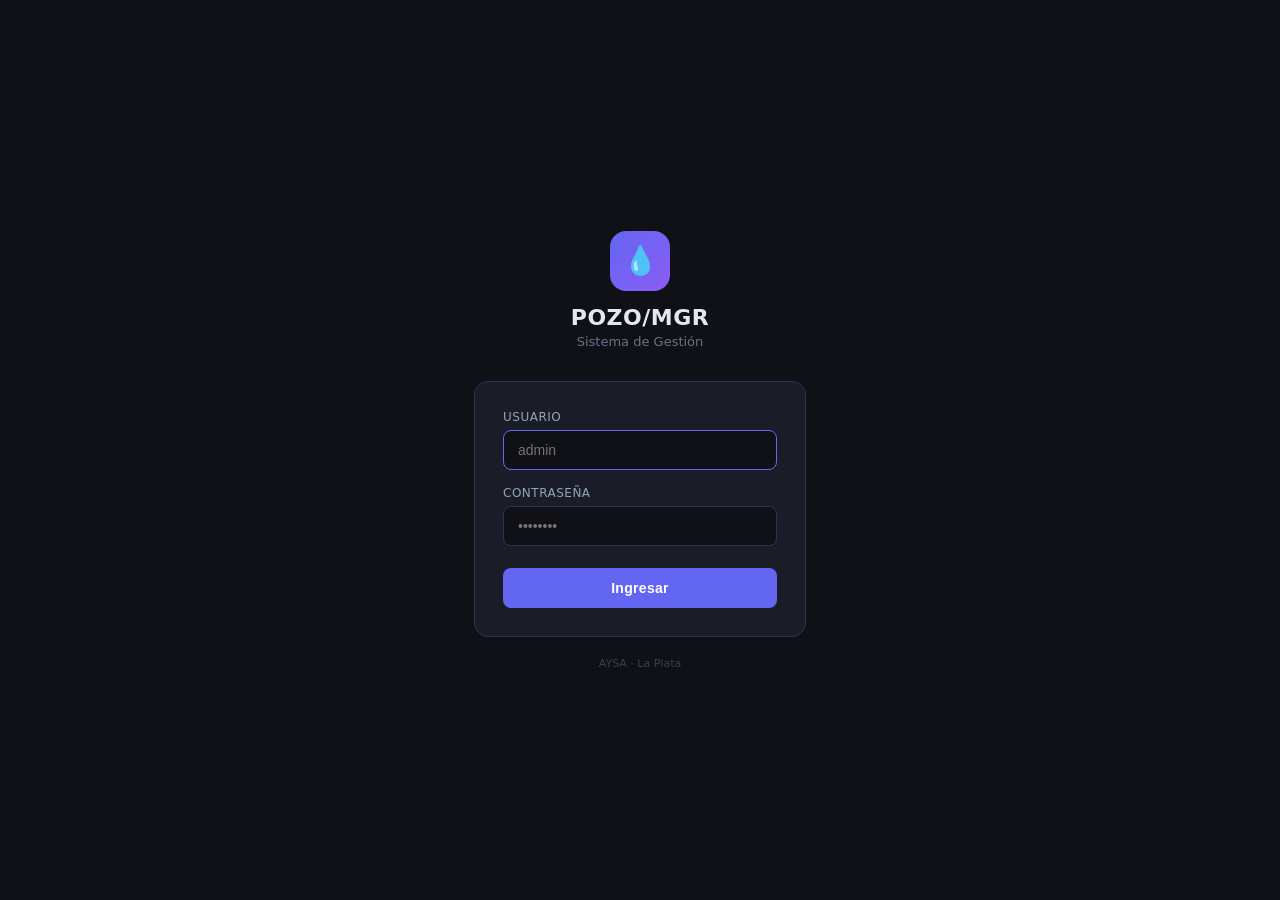
<file: templates/login.html>
<!DOCTYPE html>
<html lang="es">
<head>
<meta charset="UTF-8">
<meta name="viewport" content="width=device-width, initial-scale=1.0">
<title>POZO/MGR — Ingresar</title>
<style>
  *, *::before, *::after { box-sizing: border-box; margin: 0; padding: 0; }
  body {
    font-family: 'Segoe UI', system-ui, sans-serif;
    background: #0f1117;
    min-height: 100vh;
    display: flex;
    align-items: center;
    justify-content: center;
    color: #e2e8f0;
  }
  .login-wrap {
    width: 100%;
    max-width: 380px;
    padding: 24px;
  }
  .logo {
    text-align: center;
    margin-bottom: 32px;
  }
  .logo-icon {
    width: 60px;
    height: 60px;
    background: linear-gradient(135deg, #6366f1, #8b5cf6);
    border-radius: 16px;
    display: inline-flex;
    align-items: center;
    justify-content: center;
    font-size: 28px;
    margin-bottom: 14px;
  }
  .logo-title {
    font-size: 22px;
    font-weight: 700;
    color: #e2e8f0;
    letter-spacing: 0.5px;
  }
  .logo-sub {
    font-size: 13px;
    color: #64748b;
    margin-top: 4px;
  }
  .card {
    background: #1a1d27;
    border: 1px solid #2e3350;
    border-radius: 14px;
    padding: 28px;
  }
  .field {
    margin-bottom: 16px;
  }
  .field label {
    display: block;
    font-size: 12px;
    color: #94a3b8;
    margin-bottom: 6px;
    text-transform: uppercase;
    letter-spacing: 0.5px;
  }
  .field input {
    width: 100%;
    background: #0f1117;
    border: 1px solid #2e3350;
    border-radius: 8px;
    padding: 11px 14px;
    color: #e2e8f0;
    font-size: 14px;
    outline: none;
    transition: border-color 0.2s;
  }
  .field input:focus {
    border-color: #6366f1;
  }
  .btn-login {
    width: 100%;
    background: #6366f1;
    color: #fff;
    border: none;
    border-radius: 8px;
    padding: 12px;
    font-size: 14px;
    font-weight: 600;
    cursor: pointer;
    margin-top: 6px;
    transition: background 0.2s;
    letter-spacing: 0.3px;
  }
  .btn-login:hover { background: #5457d4; }
  .btn-login:disabled { opacity: 0.6; cursor: not-allowed; }
  .error-msg {
    background: #3b1515;
    border: 1px solid #ef4444;
    border-radius: 8px;
    padding: 10px 14px;
    color: #fca5a5;
    font-size: 13px;
    margin-bottom: 16px;
    display: none;
  }
  .footer-txt {
    text-align: center;
    font-size: 11px;
    color: #334155;
    margin-top: 20px;
  }
</style>
</head>
<body>

<div class="login-wrap">
  <div class="logo">
    <div class="logo-icon">💧</div>
    <div class="logo-title">POZO/MGR</div>
    <div class="logo-sub">Sistema de Gestión</div>
  </div>

  <div class="card">
    <div class="error-msg" id="err"></div>

    <div class="field">
      <label>Usuario</label>
      <input type="text" id="username" placeholder="admin" autocomplete="username" autofocus>
    </div>

    <div class="field">
      <label>Contraseña</label>
      <input type="password" id="password" placeholder="••••••••" autocomplete="current-password">
    </div>

    <button class="btn-login" id="btn" onclick="doLogin()">Ingresar</button>
  </div>

  <div class="footer-txt">AYSA · La Plata</div>
</div>

<script>
  document.addEventListener('keydown', e => {
    if (e.key === 'Enter') doLogin();
  });

  async function doLogin() {
    const username = document.getElementById('username').value.trim();
    const password = document.getElementById('password').value;
    const err = document.getElementById('err');
    const btn = document.getElementById('btn');

    if (!username || !password) {
      err.textContent = 'Ingresá usuario y contraseña';
      err.style.display = 'block';
      return;
    }

    btn.disabled = true;
    btn.textContent = 'Ingresando...';
    err.style.display = 'none';

    try {
      const res = await fetch('/login', {
        method: 'POST',
        headers: { 'Content-Type': 'application/json' },
        body: JSON.stringify({ username, password })
      });
      const data = await res.json();

      if (!res.ok) {
        err.textContent = data.error || 'Error al ingresar';
        err.style.display = 'block';
        btn.disabled = false;
        btn.textContent = 'Ingresar';
        return;
      }

      // Redirigir al home de módulos
      window.location.href = '/home';

    } catch (e) {
      err.textContent = 'Error de conexión';
      err.style.display = 'block';
      btn.disabled = false;
      btn.textContent = 'Ingresar';
    }
  }
</script>
</body>
</html>
</file>
